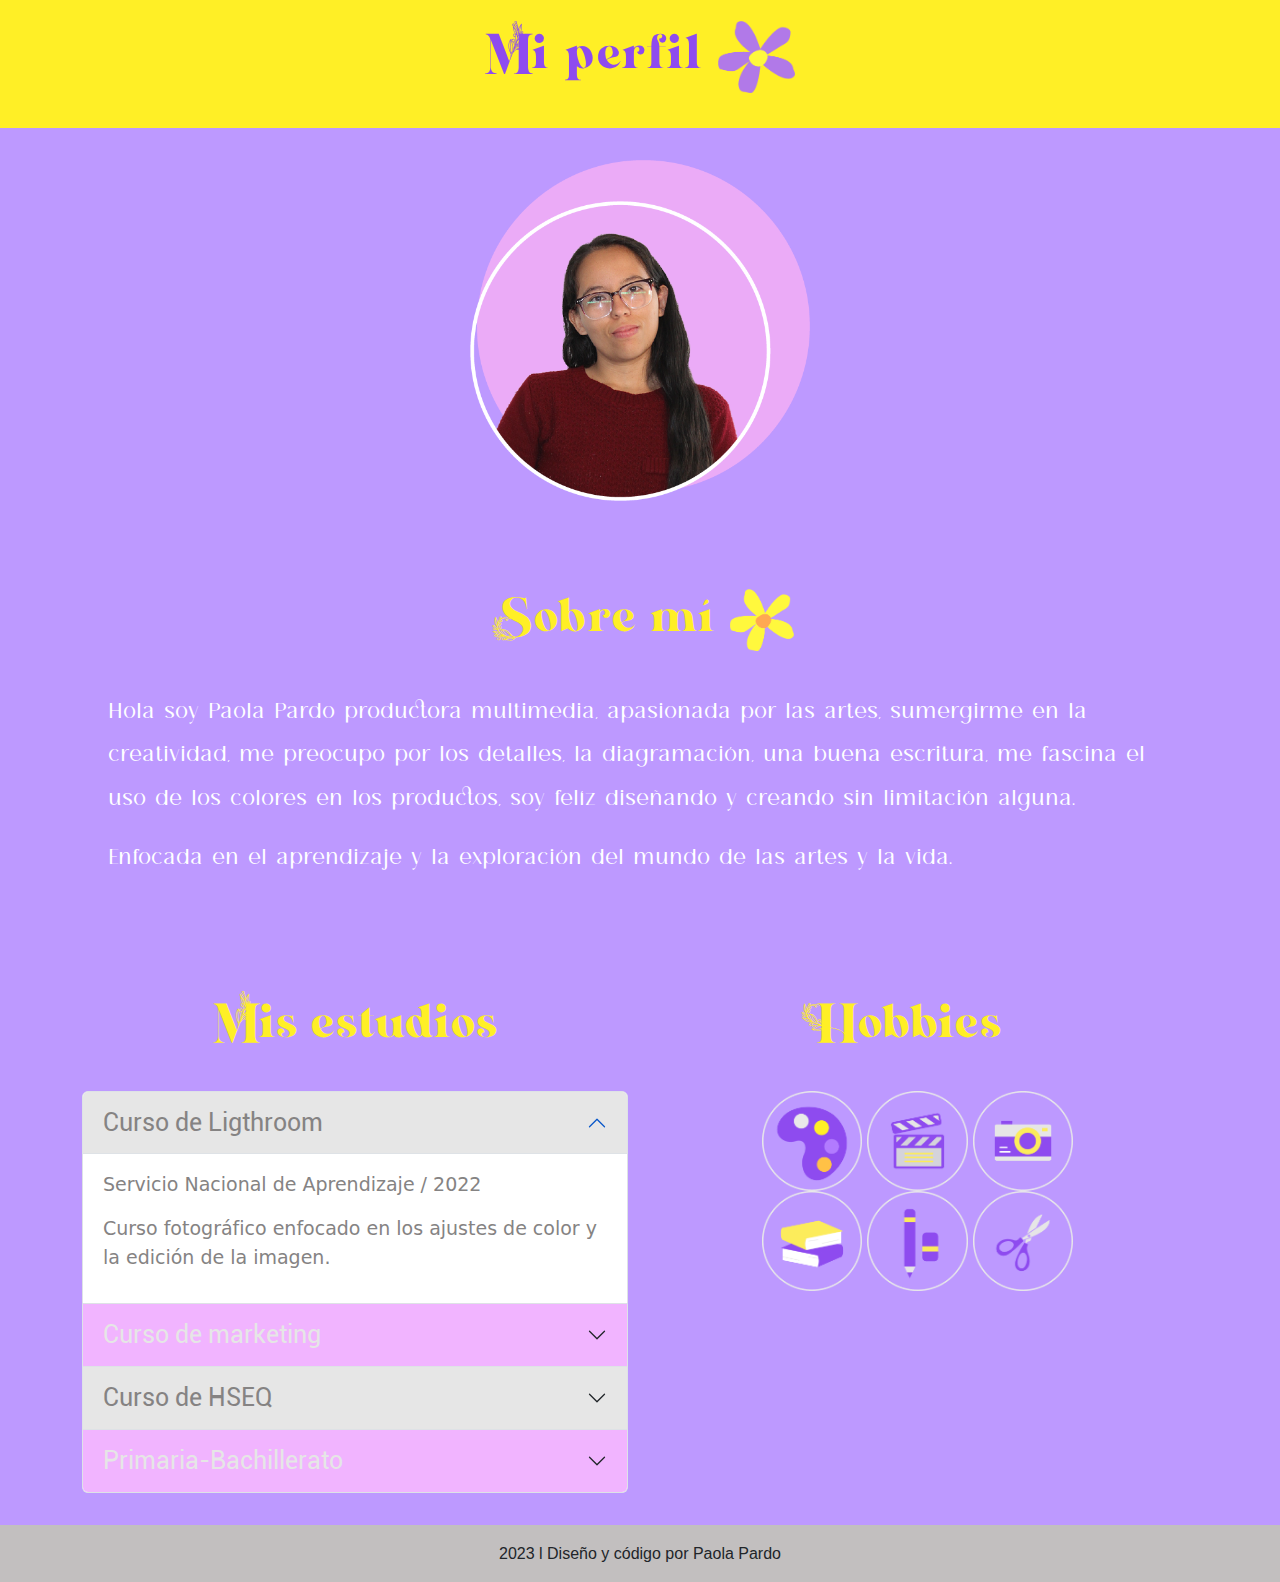
<file: perfil.html>
<!doctype html>
<html lang="es">
  <head>
    <meta charset="utf-8">
    <meta name="viewport" content="width=device-width, initial-scale=1">
    <title>Mi portafolio web</title>
    <link href="css/bootstrap.min.css" rel="stylesheet">

    <link href="https://cdn.jsdelivr.net/npm/bootstrap@5.2.3/dist/css/bootstrap.min.css" rel="stylesheet" integrity="sha384-rbsA2VBKQhggwzxH7pPCaAqO46MgnOM80zW1RWuH61DGLwZJEdK2Kadq2F9CUG65" crossorigin="anonymous">

    <link rel="stylesheet" href="css/stylesperfil.css">
   

    
 
  

  </head>
  
  <body>

    <div class="container-fluid">
    
      <div class="row miperfil">
        
        <div class="col-xs-12 col-sm-12 col-md-6 col-lg-12" style="text-align: center; font-size: 49px; padding: 5px;" >
          

         <p>Mi perfil <img src="images/flo2.png" width="6%"></p>
        


        </div>   

          
      </div>
        
    </div>

  
        
<div class="container-fluid">

  <div class="row decripcion">
 
  <div class="col-xs-12 col-sm-12 col-md-6 col-lg-12 foto">

      <img src="images/foto2.png" width="27%" class="rounded mx-auto d-block" style="padding-top: 2rem;">

      <article class="sobremi">


        <article class="sobremi" style="text-align: center; font-size: 27px; padding-top:2rem; padding-right: 3rem;" >
          <p class="mi"> Sobre mí <img src="images/flo1.png" width="6%"></p>
          
          <p class="textomi">Hola soy Paola Pardo productora multimedia, apasionada por las artes, sumergirme en la creatividad, me preocupo por los detalles, la diagramación, una buena escritura, me fascina el uso de los colores en los productos, soy felíz diseñando y creando sin limitación alguna.</p>
            <p class="textomi">Enfocada en el aprendizaje y la exploración del mundo de las artes y la vida.</p> 
            
        </article>
    </div>
  </div>


<div class="container">

<div class="row estudios">

  <div class="col-xs-12 col-sm-12 col-md-6 col-lg-6" style="padding-bottom: 2rem;">


      <p class="mi">Mis estudios</p>

  
    <div class="accordion" id="accordionExample">
      <div class="accordion-item">
        <h2 class="accordion-header" id="headingOne">
          <button class="accordion-button" type="button" data-bs-toggle="collapse" data-bs-target="#collapseOne" aria-expanded="true" aria-controls="collapseOne" style="background-color: #e6e6e6; font-size: 25px; font-family: roboto;color: #858383;">
            Curso de Ligthroom
          </button>
        </h2>
        <div id="collapseOne" class="accordion-collapse collapse show" aria-labelledby="headingOne" data-bs-parent="#accordionExample">
          <div class="accordion-body" style="color: #858383; font-size: 19px;">
            <p>Servicio Nacional de Aprendizaje / 2022 </p> <p>Curso fotográfico enfocado en los ajustes de color y la edición de la imagen. <p>
          </div>
        </div>
      </div>
      
      <div class="accordion-item">
        <h2 class="accordion-header" id="headingTwo">
          <button class="accordion-button collapsed" type="button" data-bs-toggle="collapse" data-bs-target="#collapseTwo" aria-expanded="false" aria-controls="collapseTwo" style="background-color:rgb(241, 180, 255);font-size: 25px; font-family: roboto;color: #e6e6e6;">
           Curso de marketing
          </button>
        </h2>
        <div id="collapseTwo" class="accordion-collapse collapse" aria-labelledby="headingTwo" data-bs-parent="#accordionExample">
          <div class="accordion-body" style="color: #858383; font-size: 19px;">
            <p>Servicio Nacional de Aprendizaje / 2023</p>
            
          </div>
        </div>
      </div>
      
      <div class="accordion-item">
        <h2 class="accordion-header" id="headingThree">
          <button class="accordion-button collapsed" type="button" data-bs-toggle="collapse" data-bs-target="#collapseThree" aria-expanded="false" aria-controls="collapseThree" style="background-color: #e6e6e6;font-size: 25px; font-family: roboto;color: #858383;">
            Curso de HSEQ
          </button>
        </h2>
        <div id="collapseThree" class="accordion-collapse collapse" aria-labelledby="headingThree" data-bs-parent="#accordionExample">
          <div class="accordion-body" style="color: #858383; font-size: 19px;">
            <p>Institución Educativa Ernesto Rincón Ducón / 2016</p><p>Curso dirigido a la seguridad y salud del trabajador en su ambiente de trabajo, así como a la protección del ambiente. </p>
          </div>
        </div>
      </div>

        <div class="accordion-item">
          <h2 class="accordion-header" id="headingThree">
            <button class="accordion-button collapsed" type="button" data-bs-toggle="collapse" data-bs-target="#collapseFour" aria-expanded="false" aria-controls="collapseFour" style="background-color: rgb(241, 180, 255); font-size: 25px; font-family: roboto;color: #e6e6e6;" >
              Primaria-Bachillerato
            </button>
          </h2>
          <div id="collapseFour" class="accordion-collapse collapse" aria-labelledby="headingFour" data-bs-parent="#accordionExample">
            <div class="accordion-body" style="color: #858383; font-size: 17px;">
              <p>Institución Educativa Ernesto Rincón Ducón / Arauca/ 2007-2017</p>
              <p>Estudié toda mi primaria y bachillerato en la misma institución, siempre me destaqué como buena estudiante ganando diplomas de excelencia y honor, participé en multiples ocaciones en proyectos de decoración y diseño de carteles de mi institución.</p>
            </div>
          </div>
      </div>
    </div>
  </div>
   
  
  <div class="col-xs-12 col-sm-12 col-md-6 col-lg-5" style="text-align: center;">
  <p class="hobi">Hobbies</p>
  

  <div class="col-xs-12 col-sm-12 col-md-6 col-lg-12" style="padding-left: 5rem; padding-bottom: 2rem;">
  
  <img src="images/pintar.png" width="27%" >
  
  
  <img src="images/cine.png" width="27%">
  
  <img src="images//fotograf.png" width="27%">
  <img src="images/leer.png" width="27%">
  <img src="images/dibujo.png" width="27%">
  <img src="images/manualidad.png" width="27%">
  </div>

</div>
</div>
</div>

  
  
</div>
    
</div>
      
</div>


<footer class="row footer">
  <div class="col-xs-12 col-sm-12 col-md-6 col-lg-12 copy" style="font-family: sans-serif;text-align: left; padding-top: 17px; text-align: center; background-color: #c2bfbf;"> 
    <p>2023 l Diseño y código por Paola Pardo</p>
  </div>
</footer>

</div>
</div>
  
  
  
  

<script src="https://cdn.jsdelivr.net/npm/bootstrap@5.2.3/dist/js/bootstrap.bundle.min.js" integrity="sha384-kenU1KFdBIe4zVF0s0G1M5b4hcpxyD9F7jL+jjXkk+Q2h455rYXK/7HAuoJl+0I4" crossorigin="anonymous"></script>     

  </body>
</html>
</file>
<file: css/stylesperfil.css>
* {
    box-sizing: border-box;
}

body {
    margin: 0;
    padding: 0;
    background-color: rgb(189, 153, 255);
    

}


@font-face {
    font-family: veshion;
    src: url(../tipografia/Veshion.ttf);
    
    
}

@font-face {
    font-family: brea;
    src: url(../tipografia/BreadleySans-Regular.ttf);
    
    
}

@font-face{
    font-family: roboto;
    src: url(../tipografia/Roboto-Regular.ttf);
}





.miperfil{
    background-color: #FFEF26;
    color: #8E4BEF;
    font-family: veshion;
    text-align: center;
    padding-top: 12px;
    height: 8rem;
}



.mi{
    font-size: 3rem;
    font-family:veshion;
    color: #FFEF26;
    text-align: center;
    padding-bottom: 1rem;
    
}

.sobremi{
    
    color: #ffffff;
    padding: 3rem;
    padding-right: 2rem ;
    
}

.textomi{
    font-family: brea;
    font-size: 29px;
    text-align: start;
}




.mar{
    font-family: roboto;
    font-size: 24px;
    color: #8E4BEF;
}

.estexto{
    font-family: brea;
    font-size: 20px;
}


.hobi{
    font-size: 3rem;
    font-family: veshion;
    color: #FFEF26;
    text-align: center;
    padding-bottom: 1rem;
    padding-left: 4rem;
}
</file>
